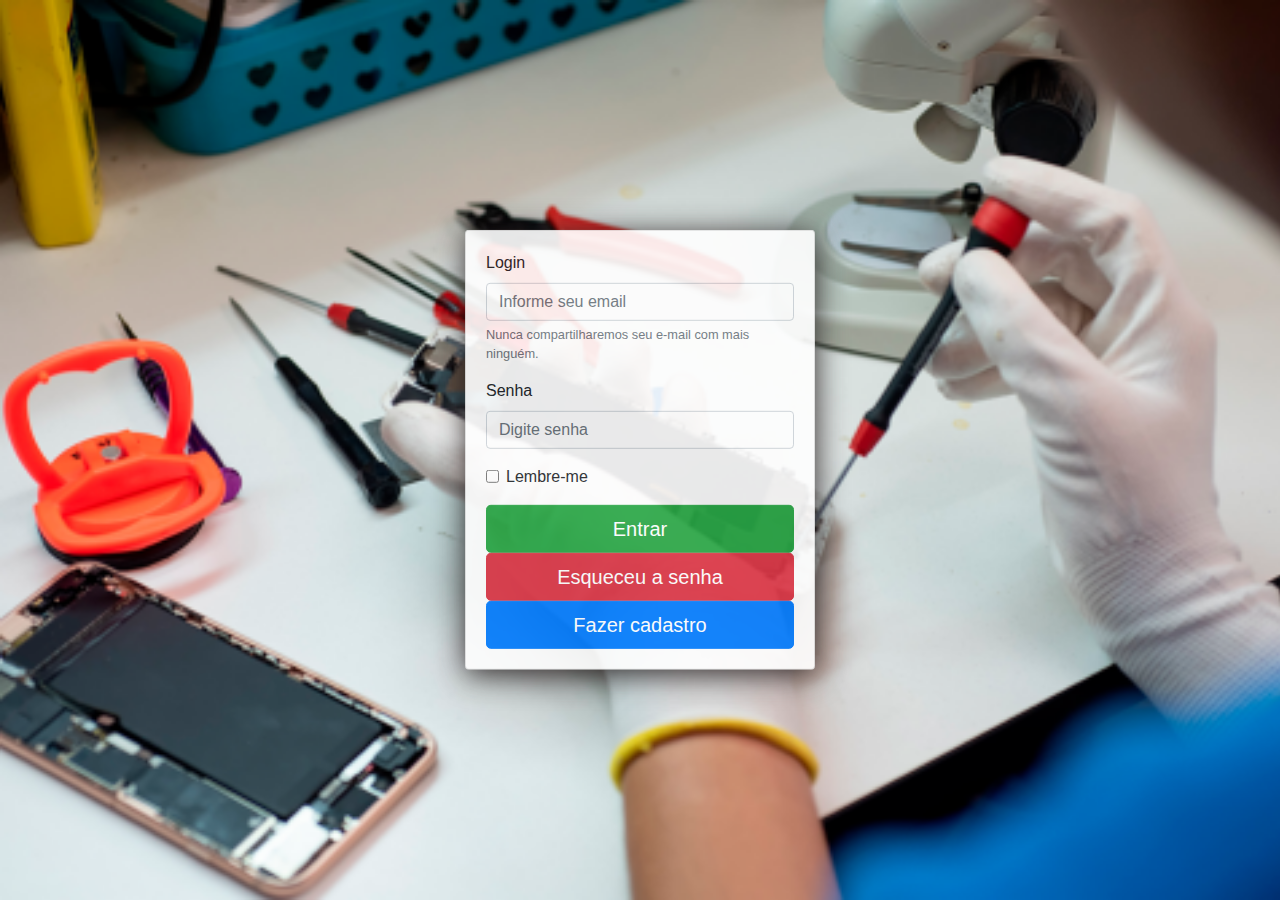
<file: index.html>
<!doctype html>
<html lang="pt-br">
  <head>
    <!-- Required meta tags -->
    <meta charset="utf-8">
    <meta name="viewport" content="width=device-width, initial-scale=1, shrink-to-fit=no">

    <!-- Bootstrap CSS -->
    <link rel="stylesheet" href="https://cdn.jsdelivr.net/npm/bootstrap@4.6.1/dist/css/bootstrap.min.css" integrity="sha384-zCbKRCUGaJDkqS1kPbPd7TveP5iyJE0EjAuZQTgFLD2ylzuqKfdKlfG/eSrtxUkn" crossorigin="anonymous">
    <link rel="stylesheet" href=".//bootstrap-4.6.1-dist/css/bootstrap.min.css">
    <link rel="stylesheet" href="css/css.css">

    <title>login</title>
  </head>
  <body>
    <div class="card" id="telalogin">
        <!--<img src="..." class="card-img-top" alt="...">-->
        <div class="card-body">
            <form>
                <div class="form-group">
                  <label for="exampleInputEmail1">Login</label>
                  <input type="email" class="form-control" id="exampleInputEmail1" aria-describedby="emailHelp" placeholder="Informe seu email">
                  <small id="emailHelp" class="form-text text-muted">Nunca compartilharemos seu e-mail com mais ninguém.</small>
                </div>
                <div class="form-group">
                  <label for="exampleInputPassword1">Senha</label>
                  <input type="password" class="form-control" id="exampleInputPassword1" placeholder="Digite senha">
                </div>
                <div class="form-group form-check">
                  <input type="checkbox" class="form-check-input" id="exampleCheck1">
                  <label class="form-check-label" for="exampleCheck1">Lembre-me</label>
                </div>
                <a href="logado.html"><button type="button" class="btn btn-success btn-lg btn-block">Entrar</button></a>
                <button type="button" class="btn btn-danger btn-lg btn-block">Esqueceu a senha</button>
                <a href="cadastro.html"><button onclick="cadastro" type="button" class="btn btn-primary btn-lg btn-block">Fazer cadastro</button></a>
              </form>
        </div>
      </div>

    <!-- Optional JavaScript; choose one of the two! -->

    <!-- Option 1: jQuery and Bootstrap Bundle (includes Popper) -->
    <script src="https://cdn.jsdelivr.net/npm/jquery@3.5.1/dist/jquery.slim.min.js" integrity="sha384-DfXdz2htPH0lsSSs5nCTpuj/zy4C+OGpamoFVy38MVBnE+IbbVYUew+OrCXaRkfj" crossorigin="anonymous"></script>
    <script src="https://cdn.jsdelivr.net/npm/bootstrap@4.6.1/dist/js/bootstrap.bundle.min.js" integrity="sha384-fQybjgWLrvvRgtW6bFlB7jaZrFsaBXjsOMm/tB9LTS58ONXgqbR9W8oWht/amnpF" crossorigin="anonymous"></script>

    <!-- Option 2: Separate Popper and Bootstrap JS -->
    <!--
    <script src="https://cdn.jsdelivr.net/npm/jquery@3.5.1/dist/jquery.slim.min.js" integrity="sha384-DfXdz2htPH0lsSSs5nCTpuj/zy4C+OGpamoFVy38MVBnE+IbbVYUew+OrCXaRkfj" crossorigin="anonymous"></script>
    <script src="https://cdn.jsdelivr.net/npm/popper.js@1.16.1/dist/umd/popper.min.js" integrity="sha384-9/reFTGAW83EW2RDu2S0VKaIzap3H66lZH81PoYlFhbGU+6BZp6G7niu735Sk7lN" crossorigin="anonymous"></script>
    <script src="https://cdn.jsdelivr.net/npm/bootstrap@4.6.1/dist/js/bootstrap.min.js" integrity="sha384-VHvPCCyXqtD5DqJeNxl2dtTyhF78xXNXdkwX1CZeRusQfRKp+tA7hAShOK/B/fQ2" crossorigin="anonymous"></script>
    -->
  </body>
</html>
</file>
<file: css/css.css>
#telalogin{
    width: 350px;
    position: absolute;
    top: 50%;
    left: 50%;
    transform: translate(-50%, -50%);
    box-shadow: 1px 5px 30px rgb(34, 26, 26);
    opacity: 0.9;
}
body{
    background-image: url(../imagem/imagem\ fundo-500x335.png);
    background-repeat: no-repeat center center;
    background-attachment: fixed;
    background-size: cover;
    height: 92vh;
}
*{
    margin: 0;
    padding: 0;
}
a{
    color: #fff;
    text-decoration: none;
    transition: 0.3s;
}
a:hover{
    opacity: 0.7;
}
.logo{
    font-size: 24px;
    text-transform: uppercase;
    letter-spacing: 4px;
}
nav{
    display: flex;
    justify-content: space-around;
    align-items: center;
    font-family: -apple-system, BlinkMacSystemFont, 'Segoe UI', Roboto, Oxygen, Ubuntu, Cantarell, 'Open Sans', 'Helvetica Neue', sans-serif;
    background: #23232e;
    height: 8vh;
}
.nav-list{
    list-style: none;
    display: flex;
}
.nav-list li{
    letter-spacing: 3px;
    margin-left: 32px;
}
.mobile-menu{
    display: none;
    cursor: pointer;
}
.mobile-menu div{
    width: 32px;
    height: 2px;
    background: #fff;
    margin: 8px;
}
@media(max-width: 999px){
    body{
        overflow-x: hidden;
    }
    .nav-list{
        position: absolute;
        top: 8vh;
        right: 0;
        width:  50vw;
        height: 92vh;
        background: #23232e;
        flex-direction: column;
        align-items: center;
        justify-content: space-around;
        transform: translateX(100%);
    }
    .nav-list{
        margin-left: 0;
    }
    .mobile-menu{
        display: block;
    }
}
.nav-list.active{
    transform: translateX(0);
}
</file>
